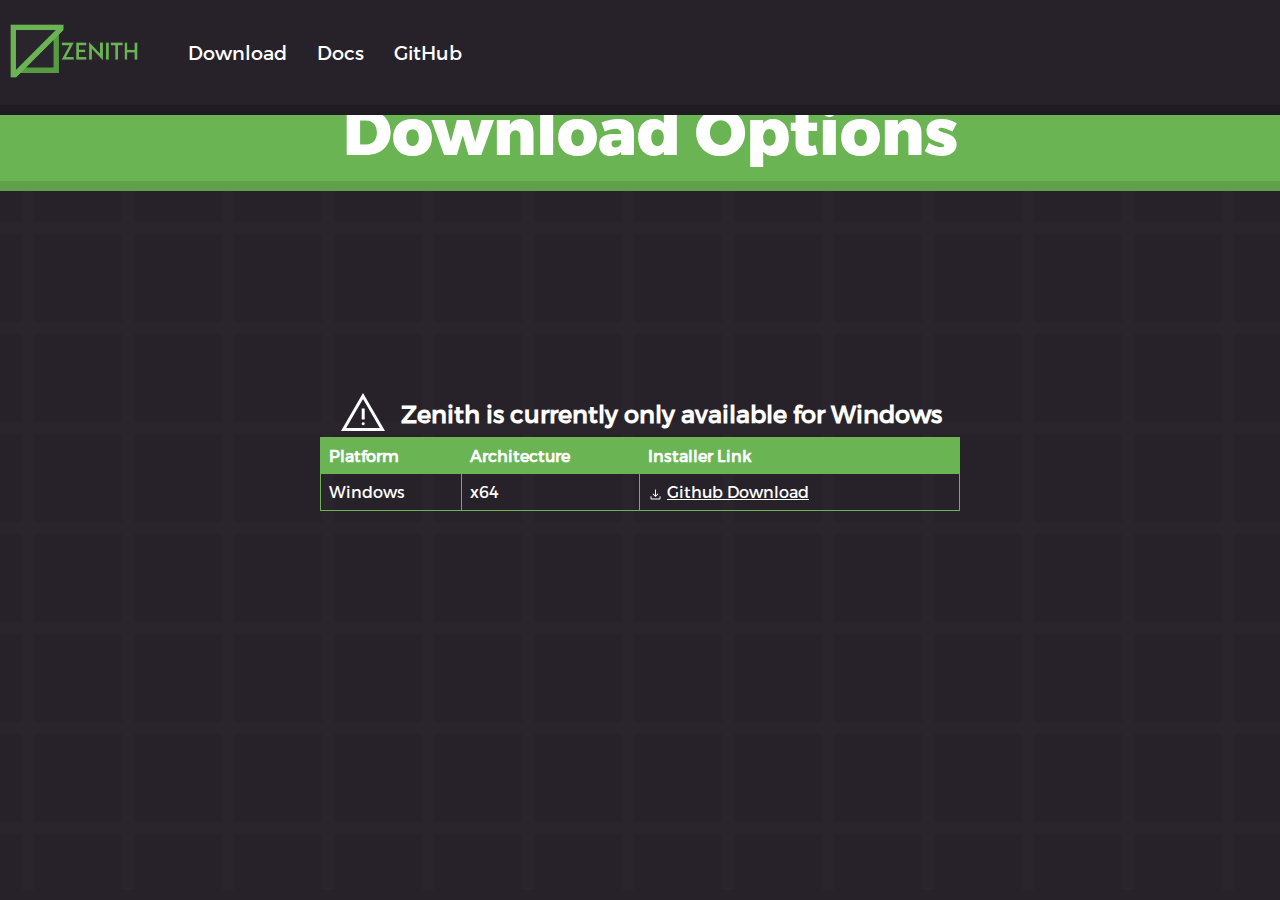
<file: download/index.html>
<!DOCTYPE html>
<html lang="en">
<head>
    <meta charset="UTF-8">
    <meta name="viewport" content="width=device-width, initial-scale=1.0">
    <link rel="stylesheet" href="../download/style.css?v=4">
    <link rel="icon" href="../assets/images/zenith/zenith logo.png" type="image/x-icon">
    <title>Download Zenith</title>
</head>
<body>
    <nav>
        <a class="home" href="../home"><img class="largelogo" src="../assets/images/zenith/zenith logo large.png"></a>

        <ul>
            <li><a class="navbutton" href="../download">Download</a></li>
            <li><a class="navbutton" href="../docs/home/">Docs</a></li>
            <li><a class="navbutton" href="https://github.com/DaTrueMeme/zenith">GitHub</a></li>
        </ul>
    </nav>
    
    <main>
        <div class="message">
            <h1>Download Options</h1>
        </div>

        <div class="note">
            <img src="../assets/images/icons/warning.svg">
            <h2>Zenith is currently only available for Windows</h2>
        </div>

        <table>
            <tr>
                <th>Platform</th>
                <th>Architecture</th>
                <th>Installer Link</th>
            </tr>
            <tr>
                <td>Windows</td>
                <td>x64</td>
                <td>
                    <img src="../assets/images/icons/download.svg">
                    <a href="https://github.com/DaTrueMeme/zenith/releases/download/vTB0.0.5/Zenith.Installer.TB0.0.5.exe">Github Download</a>
                </td>
            </tr>
        </table>

    </main>

    <footer>
        <p>© 2025 AlexDM (DaTrueMeme). All Rights Reserved</p>
    </footer>
</body>
</html>
</file>
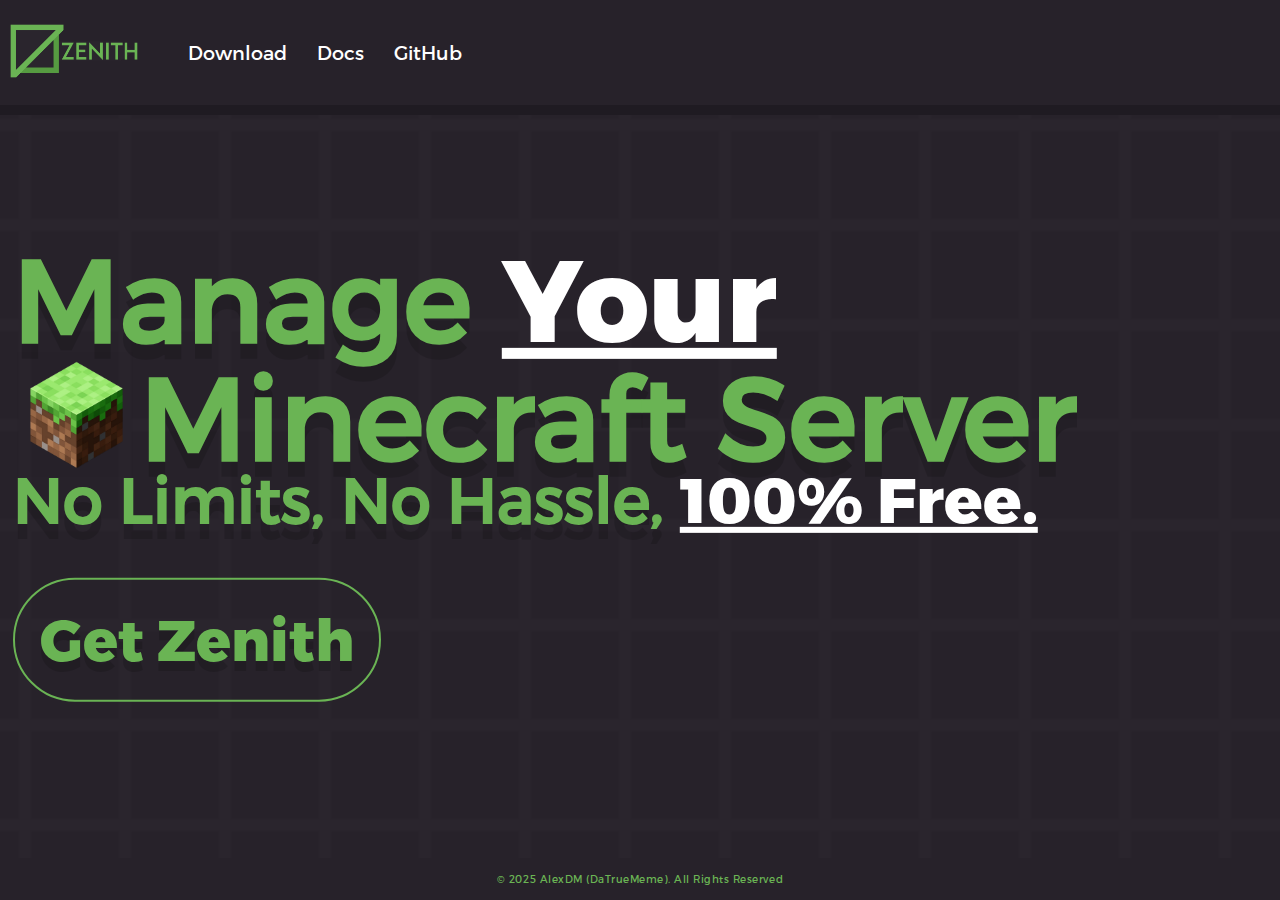
<file: home/index.html>
<!DOCTYPE html>
<html lang="en">
<head>
    <meta charset="UTF-8">
    <meta name="viewport" content="width=device-width, initial-scale=1.0">
    <link rel="stylesheet" href="../home/style.css?v=4">
    <link rel="icon" href="../assets/images/zenith/zenith logo.png" type="image/x-icon">
    <title>Zenith</title>
</head>

<body>
    <nav>
        <a class="home" href="../home"><img class="largelogo" src="../assets/images/zenith/zenith logo large.png"></a>

        <ul>
            <li><a class="navbutton" href="../download">Download</a></li>
            <li><a class="navbutton" href="../docs/home/">Docs</a></li>
            <li><a class="navbutton" href="https://github.com/DaTrueMeme/zenith">GitHub</a></li>
        </ul>
    </nav>

    <main>
        <div class="message">
            <h1>Manage <span class="highlight">Your</span><br>
                <img class="mclogo" src="../assets/images/Minecraft logo.png">Minecraft Server</h1>
            <h2>No Limits, No Hassle, <span class="highlight">100% Free.</span></h2>
            <a class="download" href="../download">Get Zenith</a>
        </div>
    </main>

    <footer>
        <p>© 2025 AlexDM (DaTrueMeme). All Rights Reserved</p>
    </footer>
</body>
</html>
</file>
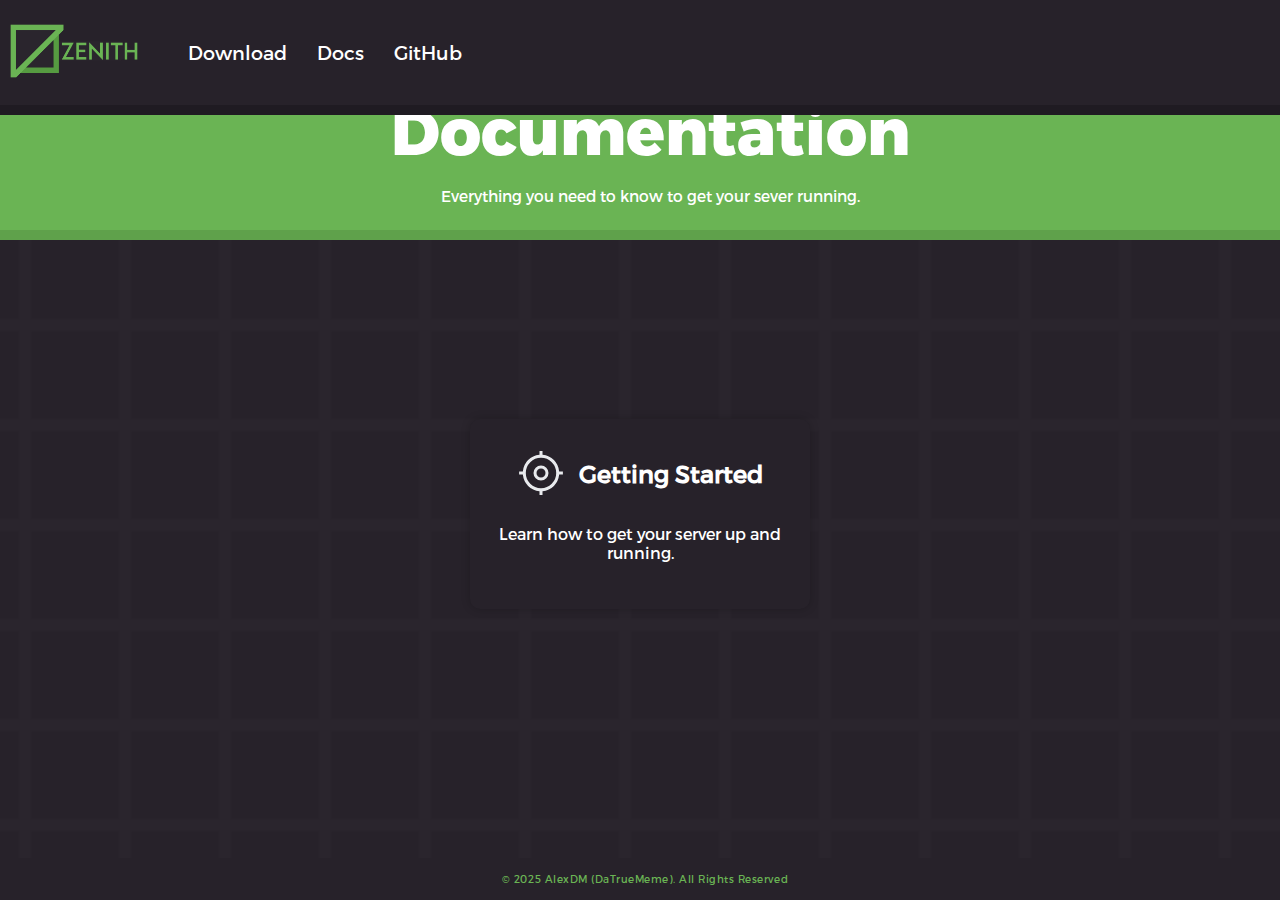
<file: docs/home/index.html>
<!DOCTYPE html>
<html lang="en">
<head>
    <meta charset="UTF-8">
    <meta name="viewport" content="width=device-width, initial-scale=1.0">
    <link rel="stylesheet" href="../home/style.css?v=4">
    <link rel="icon" href="../../assets/images/zenith/zenith logo.png" type="image/x-icon">
    <title>Zenith</title>
</head>

<body>
    <nav>
        <a class="home" href="../../home"><img class="largelogo" src="../../assets/images/zenith/zenith logo large.png"></a>

        <ul>
            <li><a class="navbutton" href="../../download">Download</a></li>
            <li><a class="navbutton" href="../home/">Docs</a></li>
            <li><a class="navbutton" href="https://github.com/DaTrueMeme/zenith">GitHub</a></li>
        </ul>
    </nav>

    <main>
        <div class="message">
            <h1>Documentation</h1>
            <p>Everything you need to know to get your sever running.</p>
        </div>

        <div class="card-container">
            <div class="card">
                <img src="../../assets/images/icons/location.svg">
                <h2>Getting Started</h2>
                <p>Learn how to get your server up and running.</p>
            </div>
        </div>
    </main>

    <footer>
        <p>© 2025 AlexDM (DaTrueMeme). All Rights Reserved</p>
    </footer>
</body>
</html>
</file>
<file: download/style.css>
@font-face {
    font-family: 'digitalt';
    src: url('../fonts/Digitalt.ttf') format('truetype');
    font-weight: normal;
    font-style: normal;
}

@font-face {
    font-family: 'trueno';
    src: url('../assets/fonts/Trueno.otf') format('opentype');
    font-weight: normal;
    font-style: normal;
}

@font-face {
    font-family: 'trueno-bold';
    src: url('../assets/fonts/TruenoExtraBold.otf') format('opentype');
    font-weight: bold;
    font-style: normal;
}

.highlight {
    color: #fff;
    text-decoration: underline;
    text-shadow: none;
    font-family: 'trueno-bold', sans-serif;
    font-size: inherit;

    transition: color 0.2s ease-in-out;
}

.highlight:hover {
    color: #ffffc8;
}

body {
    margin: 0;
    padding: 0;
    background-color: #2a252d;
    background-image: url(../assets/images/background\ tile.gif);
    background-size: 100px;
}

main {
    font-family: "trueno", sans-serif;
    color: white;
    display: flex;
    justify-content: center;
    align-items: center;
    height: 100vh;
    flex-direction: column;
    padding: 0;
    text-align: center;
}

.message {
    font-family: "trueno", sans-serif;
    color: white;
    background-color: #6ab454;
    width: 100%;
    padding: 10px;
    margin-top: 6.5%;
    position: fixed;
    top: 0;
    left: 0;
    text-align: center;
    font-size: 1.2vw;
    border-bottom: 10px solid #5fa14b;
}

h1 {
    font-family: "trueno-bold", sans-serif;
    font-size: 5vw;
    text-align: center;
    margin: 0;
    padding: 0;
}

.message img {
    width: 10%;
    transform: translateY(15%);
}


p {
    font-family: "trueno", sans-serif;
    color: #6ab454;
    font-size: 200%;
    padding: 0;
    position: absolute;
    text-align: center;
    top: 80%;
    left: 50%;
    transform: translateX(-50%);
    letter-spacing: 0.05em;
    text-shadow: 0px 5px 0px #00000025;
}

.download {
    font-family: "trueno", sans-serif;
    color: #6ab454;
    font-size: 100%;
    padding: 10px;
    position: absolute;
    text-align: center;
    top: 75%;
    left: 50%;
    transform: translateX(-50%);
    letter-spacing: 0.05em;
    text-shadow: 0px 5px 0px #00000025;
    text-decoration: none;
}

.note img {
    display: inline-block;
    vertical-align: middle;
    margin-right: 10px;
}

.note h2 {
    display: inline-block;
    vertical-align: middle;
    margin: 0;
}

table {
    width: 50%;
    border-collapse: collapse;
}

th, td {
    font-family: 'trueno', sans-serif;
    border: 1px solid #6ab454;
    padding: 8px;
    text-align: left;
}

td img {
    width: 5%;
    display: inline-block;
    vertical-align: middle;
}

th {
    background-color: #6ab454;
}

nav {
    background-color: #27222a;
    padding: 10px;
    margin: 0;
    top: 0;
    margin: 0;
    position: fixed;
    width: 100%;
    display: flex;
    justify-content: flex-start;
    align-items: center;
    border-bottom: 10px solid #1f1b22;
    z-index: 1;
}

nav ul {
    list-style-type: none;
    padding-left: 25px;
    display: flex;
    margin-left: 10px;
}

nav li {
    display: inline-block;
}

nav .navbutton {
    font-family: "trueno", sans-serif;
    display: block;
    padding: 15px;
    color: #fff;
    text-decoration: none;
    font-size: 1.5vw;

    transition: color 0.2s ease-in-out, transform 0.2s ease-in-out;
}

nav .navbutton:hover {
    color: #6ab454;
    transform: scale(1.1);
}

nav .home {
    display: inline-block;
    width: 10%;
}

nav .largelogo {
    width: 100%;
    height: auto;
}

footer {
    font-family: "trueno", sans-serif;
    color: #6ab454;
    font-size: 0.8vw;
    padding: 5px;
    position: fixed;
    bottom: 0;
    width: 100%;
    background-color: #27222a;
    text-align: center;
    left: 50%;
    transform: translateX(-50%);
    letter-spacing: 0.05em;
}

a {
    color: inherit;
}
</file>
<file: home/style.css>
@font-face {
    font-family: 'digitalt';
    src: url('../fonts/Digitalt.ttf') format('truetype');
    font-weight: normal;
    font-style: normal;
}

@font-face {
    font-family: 'trueno';
    src: url('../assets/fonts/Trueno.otf') format('opentype');
    font-weight: normal;
    font-style: normal;
}

@font-face {
    font-family: 'trueno-bold';
    src: url('../assets/fonts/TruenoExtraBold.otf') format('opentype');
    font-weight: bold;
    font-style: normal;
}

.highlight {
    color: #fff;
    text-decoration: underline;
    text-shadow: none;
    font-family: 'trueno-bold', sans-serif;
    font-size: inherit;

    transition: color 0.2s ease-in-out;
}

.highlight:hover {
    color: #ffffc8;
}

.message{
    font-family: "trueno", sans-serif;
    color: #6ab454;
    font-size: 4.5vw;
    padding-left: 1%;
    position: absolute;
    top: 50%;
    transform: translateY(-65%);
    text-shadow: 0px 15px 0px #00000025;
}

h1 {
    margin-bottom: 0;
    line-height: 55%;
}

h2 {
    font-size: 110%;
    margin-top: 0;
}

body {
    margin: 0;
    padding: 0;
    background-color: #2a252d;
    background-image: url(../assets/images/background\ tile.gif);
    background-size: 100px;
}

.mclogo {
    width: 10%;
    transform: translateY(15%);
}

.download {
    background-color: #2a252d00;
    border: 2px solid #6ab454;
    text-shadow: 0px 10px 0px #00000025;
    text-decoration: none;
    color: #6ab454;
    border-radius: 100px;
    padding: 25px;
    font-family: 'trueno-bold', sans-serif;
    font-size: 4.5vw;
    position: absolute;
    top: 75%;
    transform: translateY(70%);

    transition: background-color 0.2s ease-in-out, color 0.2s ease-in-out, font-size 0.2s ease-in-out, box-shadow 0.2s ease-in-out, text-shadow 0.2s ease-in-out;
}

.download:hover {
    background-color: #6ab454;
    color: #fff;
    box-shadow: 0px 15px 0px #00000025;
    text-shadow: none;
}

nav {
    background-color: #27222a;
    padding: 10px;
    margin: 0;
    top: 0;
    margin: 0;
    position: fixed;
    width: 100%;
    display: flex;
    justify-content: flex-start;
    align-items: center;
    border-bottom: 10px solid #1f1b22;
    z-index: 1;
}

nav ul {
    list-style-type: none;
    padding-left: 25px;
    display: flex;
    margin-left: 10px;
}

nav li {
    display: inline-block;
}

nav .navbutton {
    font-family: "trueno", sans-serif;
    display: block;
    padding: 15px;
    color: #fff;
    text-decoration: none;
    font-size: 1.5vw;

    transition: color 0.2s ease-in-out, transform 0.2s ease-in-out;
}

nav .navbutton:hover {
    color: #6ab454;
    transform: scale(1.1);
}

nav .home {
    display: inline-block;
    width: 10%;
}

nav .largelogo {
    width: 100%;
    height: auto;
}


footer {
    font-family: "trueno", sans-serif;
    color: #6ab454;
    font-size: 0.8vw;
    padding: 5px;
    position: fixed;
    bottom: 0;
    width: 100%;
    background-color: #27222a;
    text-align: center;
    left: 50%;
    transform: translateX(-50%);
    letter-spacing: 0.05em;
}
</file>
<file: docs/home/style.css>
@font-face {
    font-family: 'digitalt';
    src: url('../../fonts/Digitalt.ttf') format('truetype');
    font-weight: normal;
    font-style: normal;
}

@font-face {
    font-family: 'trueno';
    src: url('../../assets/fonts/Trueno.otf') format('opentype');
    font-weight: normal;
    font-style: normal;
}

@font-face {
    font-family: 'trueno-bold';
    src: url('../../assets/fonts/TruenoExtraBold.otf') format('opentype');
    font-weight: bold;
    font-style: normal;
}

nav {
    background-color: #27222a;
    padding: 10px;
    margin: 0;
    top: 0;
    margin: 0;
    position: fixed;
    width: 100%;
    display: flex;
    justify-content: flex-start;
    align-items: center;
    border-bottom: 10px solid #1f1b22;
    z-index: 1;
}

nav ul {
    list-style-type: none;
    padding-left: 25px;
    display: flex;
    margin-left: 10px;
}

nav li {
    display: inline-block;
}

nav .navbutton {
    font-family: "trueno", sans-serif;
    display: block;
    padding: 15px;
    color: #fff;
    text-decoration: none;
    font-size: 1.5vw;

    transition: color 0.2s ease-in-out, transform 0.2s ease-in-out;
}

nav .navbutton:hover {
    color: #6ab454;
    transform: scale(1.1);
}

nav .home {
    display: inline-block;
    width: 10%;
}

nav .largelogo {
    width: 100%;
    height: auto;
}


body {
    margin: 0;
    padding: 0;
    background-color: #2a252d;
    background-image: url(../../assets/images/background\ tile.gif);
    background-size: 100px;
}

main {
    font-family: "trueno", sans-serif;
    color: white;
    display: flex;
    justify-content: center;
    align-items: center;
    height: 100vh;
    flex-direction: column;
    padding: 0;
    text-align: center;
}

.message {
    background-color: #6ab454;
    width: 100%;
    padding: 10px;
    margin-top: 6.5%;
    position: fixed;
    top: 0;
    left: 0;
    text-align: center;
    font-size: 1.2vw;
    border-bottom: 10px solid #5fa14b;
}

h1 {
    font-family: "trueno-bold", sans-serif;
    font-size: 5vw;
    text-align: center;
    margin: 0;
    padding: 0;
}

.card-container {
    display: flex;
    justify-content: center;
    align-items: center;
    height: 100vh;
    flex-direction: row;
    padding: 0;
    text-align: center;
    margin-top: 10%;
}

.card {
    font-family: "trueno", sans-serif;
    background-color: #27222a;
    border-radius: 10px;
    padding: 20px;
    margin: 20px;
    width: 300px;
    height: 150px;
    box-shadow: 0 0 10px rgba(0, 0, 0, 0.2);
    border-bottom: 0px solid #00000050;
    text-align: center;
    position: relative;
    overflow: hidden;
    cursor: pointer;
    
    transition: transform 0.1s ease-in-out, border-bottom 0.1s ease-in-out, background-color 0.1s ease-in-out;
}

.card:hover {
    background-color: #2a252d;
    transform: scale(1.05);
    border-bottom: 10px solid #00000050;
}

.card img {
    display: inline-block;
    vertical-align: middle;
    margin-right: 10px;
}

.card h2 {
    display: inline-block;
    vertical-align: middle;
}



footer {
    font-family: "trueno", sans-serif;
    color: #6ab454;
    font-size: 0.8vw;
    padding: 5px;
    position: fixed;
    bottom: 0;
    width: 100%;
    background-color: #27222a;
    text-align: center;
    left: 0;
    right: 0;
    letter-spacing: 0.05em;
}
</file>
